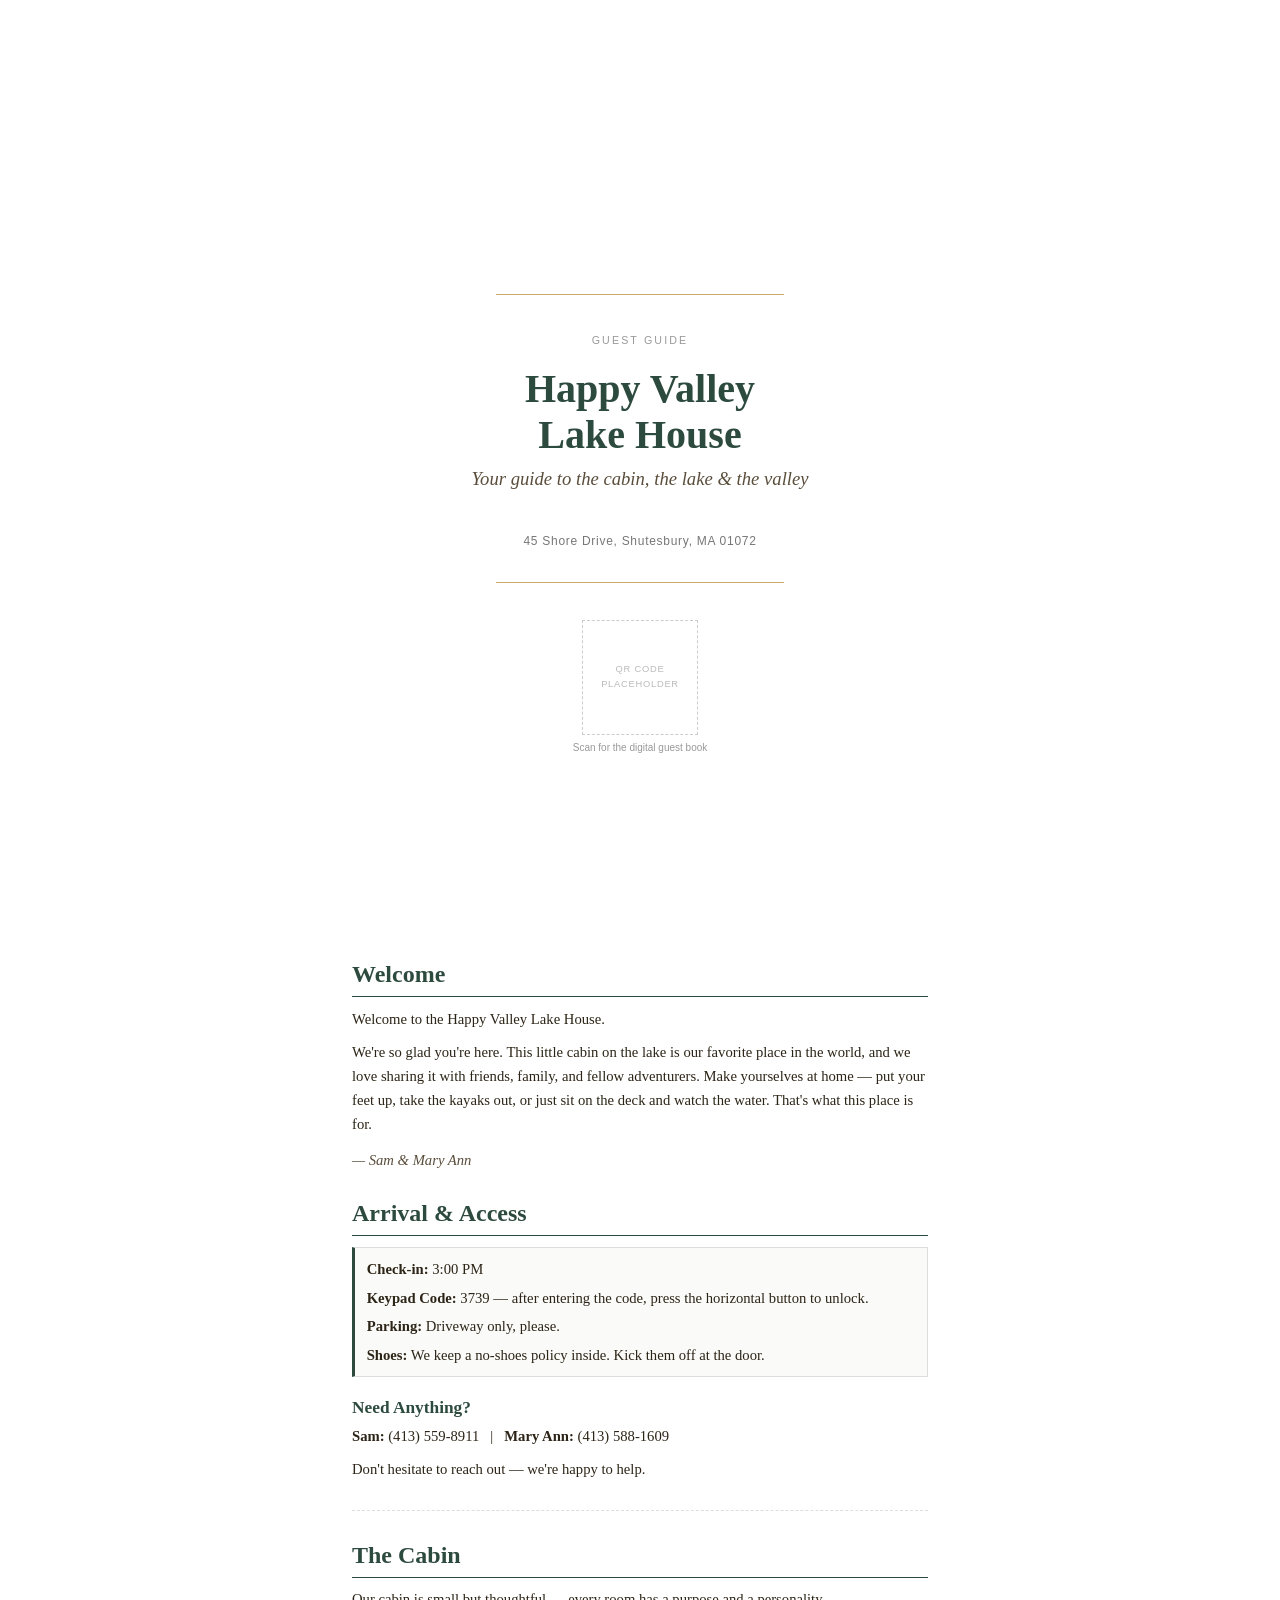
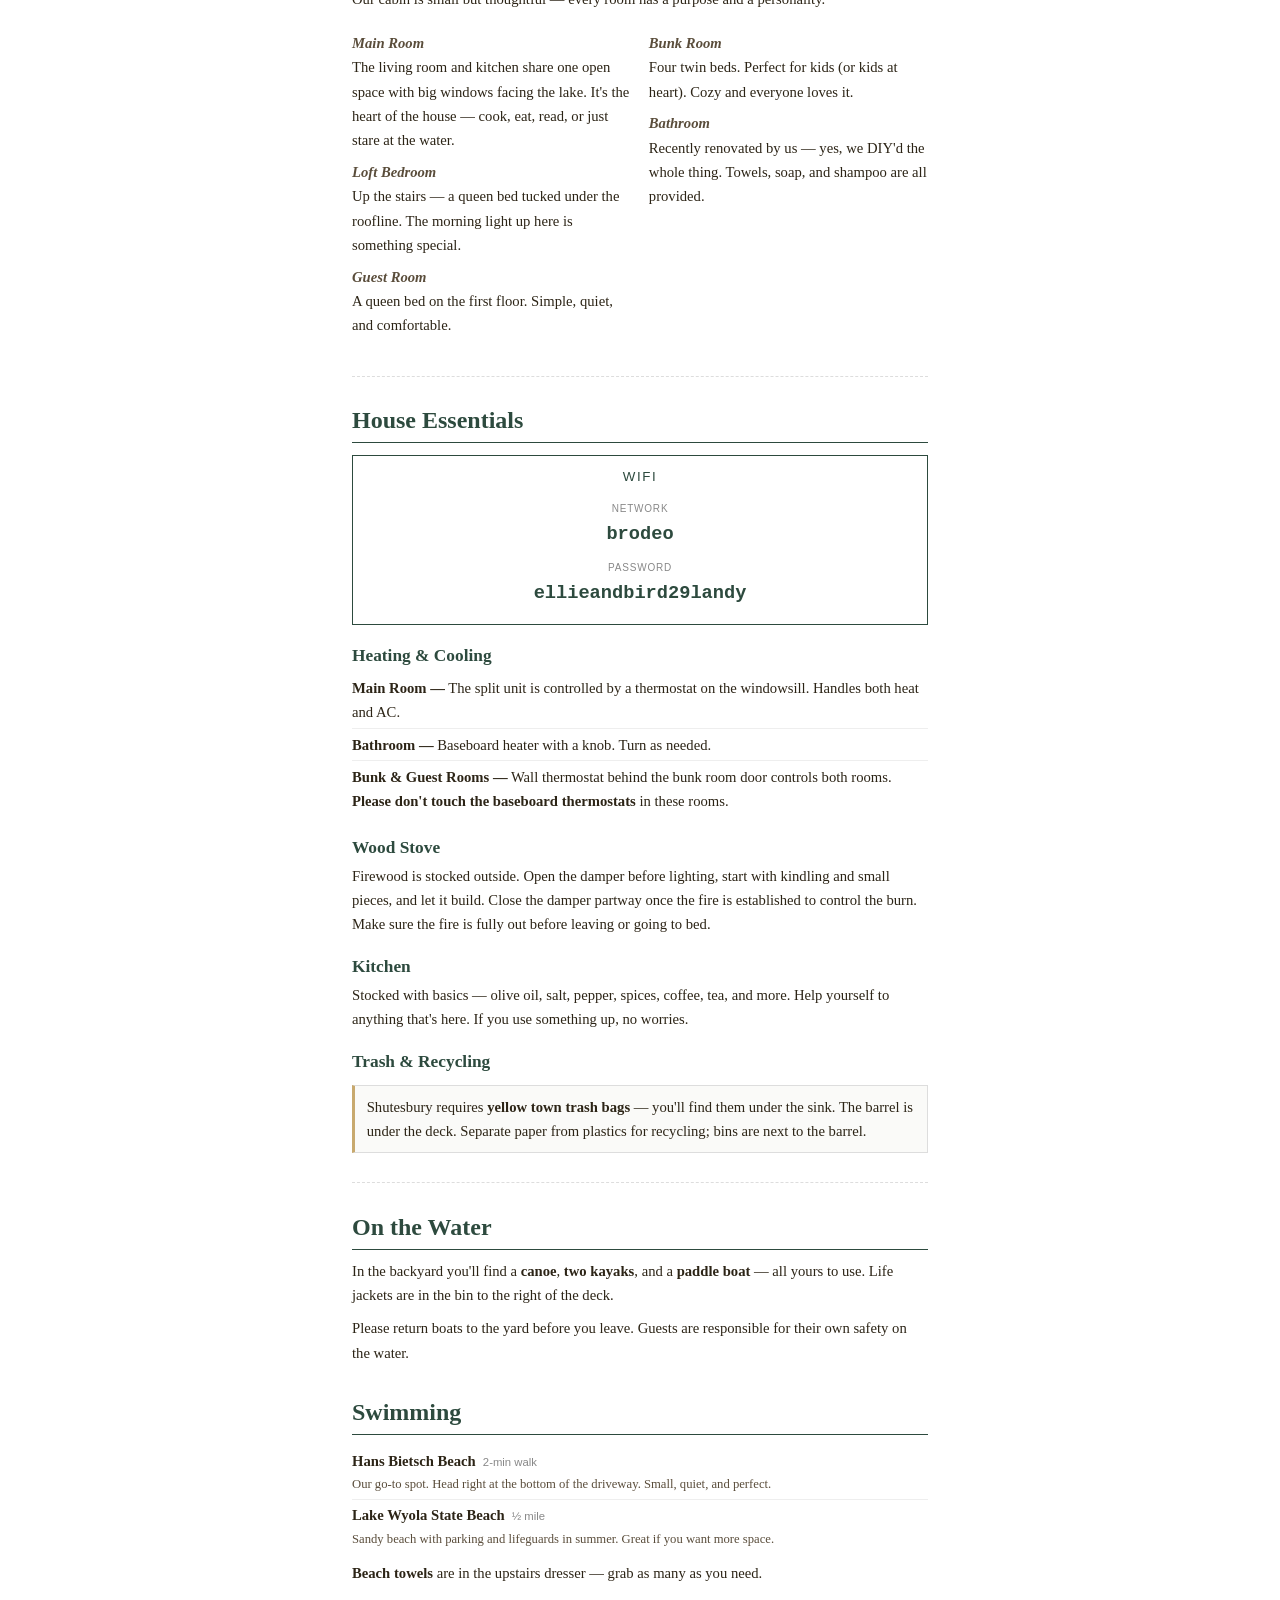
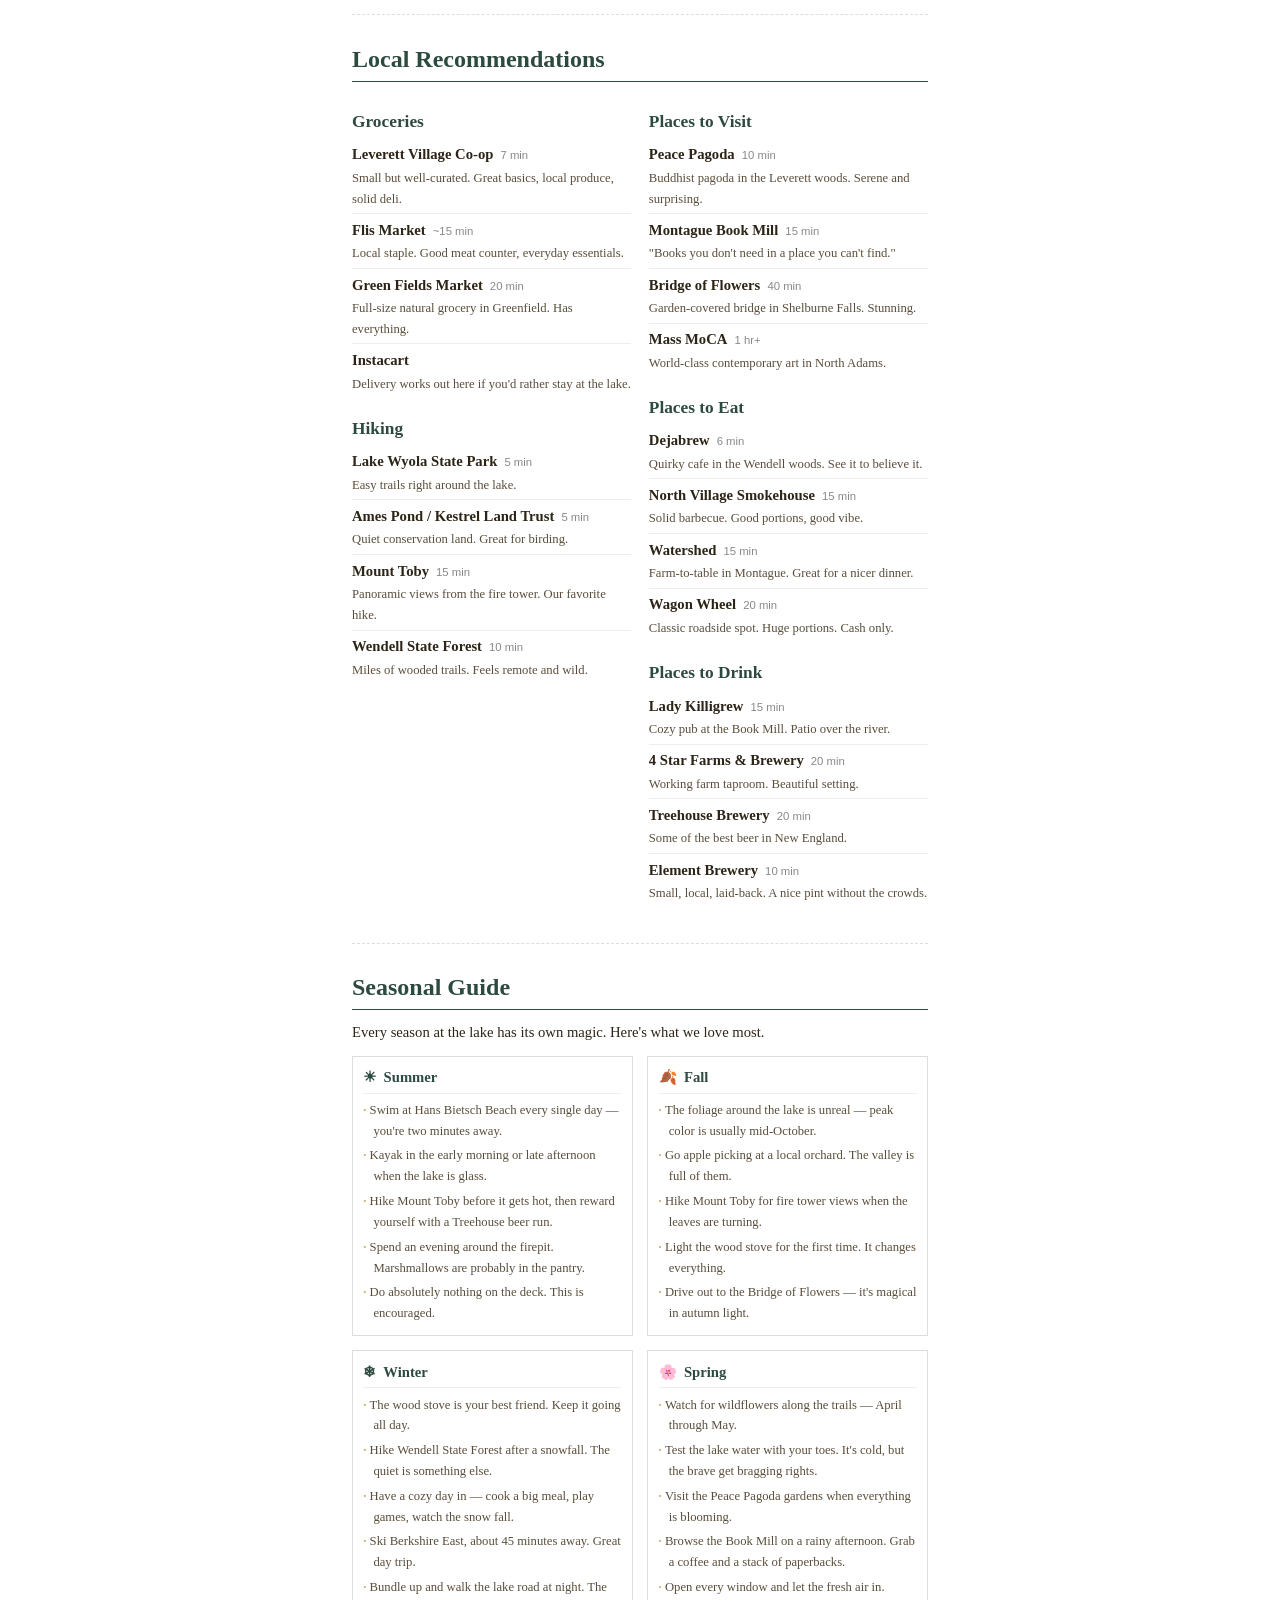
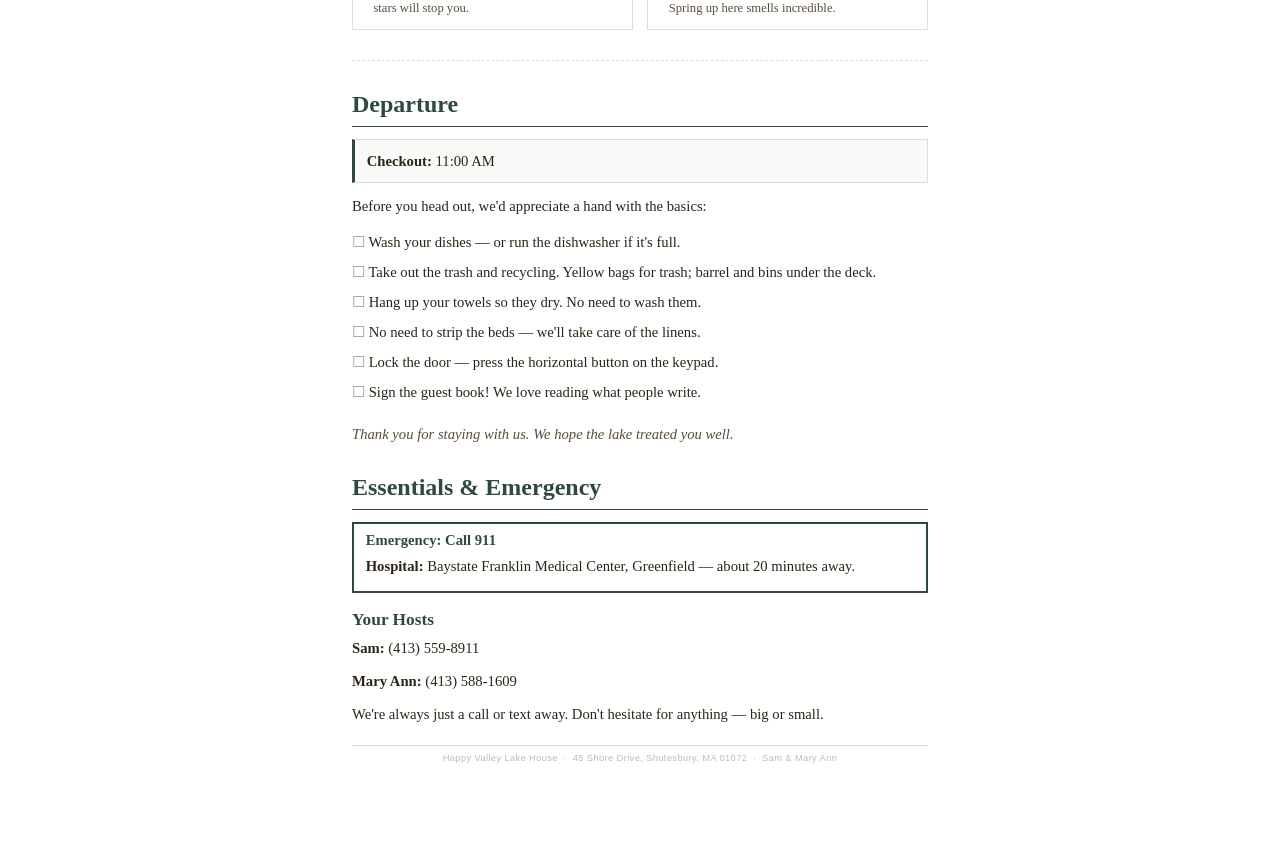
<file: print/guestbook.html>
<!DOCTYPE html>
<html lang="en">
<head>
  <meta charset="UTF-8">
  <meta name="viewport" content="width=device-width, initial-scale=1.0">
  <title>Happy Valley Lake House — Guest Guide</title>
  <style>
    /* ====================================================================
       Print-Optimized Guest Guide — 8.5 × 11 in
       ==================================================================== */

    @page {
      size: 8.5in 11in;
      margin: 0.75in 0.85in;
    }

    /* Reset */
    *, *::before, *::after {
      margin: 0;
      padding: 0;
      box-sizing: border-box;
    }

    /* Base */
    html {
      font-size: 11pt;
      -webkit-print-color-adjust: exact;
      print-color-adjust: exact;
    }

    body {
      font-family: 'Georgia', 'Times New Roman', serif;
      color: #2C2416;
      line-height: 1.65;
      background: #fff;
    }

    /* ---- Typography ---- */
    h1, h2, h3, h4 {
      font-family: 'Georgia', serif;
      color: #2C2416;
      line-height: 1.2;
    }

    h2 {
      font-size: 18pt;
      margin-bottom: 0.4em;
      padding-bottom: 0.3em;
      border-bottom: 1.5px solid #2D4A3E;
      color: #2D4A3E;
    }

    h3 {
      font-size: 13pt;
      margin-top: 1.2em;
      margin-bottom: 0.3em;
      color: #2D4A3E;
    }

    h4 {
      font-size: 11pt;
      font-style: italic;
      margin-top: 0.8em;
      margin-bottom: 0.2em;
      color: #5A4D3B;
    }

    p {
      margin-bottom: 0.6em;
    }

    strong {
      font-weight: 700;
    }

    a {
      color: #2D4A3E;
      text-decoration: none;
    }

    /* ---- Page breaks ---- */
    .page-break {
      page-break-before: always;
    }

    .no-break {
      page-break-inside: avoid;
    }

    /* ---- Cover Page ---- */
    .cover {
      display: flex;
      flex-direction: column;
      align-items: center;
      justify-content: center;
      min-height: 9in;
      text-align: center;
      page-break-after: always;
    }

    .cover__rule-top {
      width: 3in;
      height: 1.5px;
      background: #C8A96E;
      margin-bottom: 2.5em;
    }

    .cover__label {
      font-size: 8pt;
      font-family: 'Helvetica Neue', Arial, sans-serif;
      text-transform: uppercase;
      letter-spacing: 0.2em;
      color: #999;
      margin-bottom: 1.5em;
    }

    .cover__title {
      font-size: 30pt;
      font-weight: 700;
      line-height: 1.15;
      color: #2D4A3E;
      margin-bottom: 0.15em;
    }

    .cover__subtitle {
      font-size: 14pt;
      font-weight: 400;
      font-style: italic;
      color: #5A4D3B;
      margin-bottom: 2em;
    }

    .cover__address {
      font-family: 'Helvetica Neue', Arial, sans-serif;
      font-size: 9pt;
      letter-spacing: 0.06em;
      color: #777;
      margin-bottom: 2.5em;
    }

    .cover__rule-bottom {
      width: 3in;
      height: 1.5px;
      background: #C8A96E;
      margin-bottom: 2.5em;
    }

    .cover__qr {
      width: 1.2in;
      height: 1.2in;
      border: 1.5px dashed #ccc;
      display: flex;
      align-items: center;
      justify-content: center;
      margin-bottom: 0.5em;
      color: #bbb;
      font-family: 'Helvetica Neue', Arial, sans-serif;
      font-size: 7pt;
      text-transform: uppercase;
      letter-spacing: 0.08em;
    }

    .cover__qr-label {
      font-family: 'Helvetica Neue', Arial, sans-serif;
      font-size: 7.5pt;
      color: #999;
    }

    /* ---- Section layout ---- */
    .section {
      margin-bottom: 1.8em;
    }

    .section:first-of-type {
      margin-top: 0;
    }

    /* ---- Info box / callout ---- */
    .info-box {
      border: 1px solid #ddd;
      border-left: 3px solid #2D4A3E;
      padding: 0.6em 0.8em;
      margin: 0.8em 0;
      background: #fafaf8;
      page-break-inside: avoid;
    }

    .info-box--accent {
      border-left-color: #C8A96E;
    }

    .info-box p {
      margin-bottom: 0.3em;
    }

    .info-box p:last-child {
      margin-bottom: 0;
    }

    /* ---- WiFi box ---- */
    .wifi-box {
      border: 1.5px solid #2D4A3E;
      padding: 0.7em 1em;
      margin: 0.8em 0;
      text-align: center;
      page-break-inside: avoid;
    }

    .wifi-box__title {
      font-size: 10pt;
      font-family: 'Helvetica Neue', Arial, sans-serif;
      text-transform: uppercase;
      letter-spacing: 0.12em;
      color: #2D4A3E;
      margin-bottom: 0.5em;
    }

    .wifi-box__field {
      margin-bottom: 0.3em;
    }

    .wifi-box__label {
      font-family: 'Helvetica Neue', Arial, sans-serif;
      font-size: 7.5pt;
      text-transform: uppercase;
      letter-spacing: 0.08em;
      color: #888;
    }

    .wifi-box__value {
      font-family: 'Courier New', monospace;
      font-size: 14pt;
      font-weight: 700;
      color: #2D4A3E;
    }

    /* ---- Two-column layout ---- */
    .two-col {
      display: flex;
      gap: 1.2em;
    }

    .two-col > div {
      flex: 1;
    }

    /* ---- Compact list ---- */
    .rec-list {
      list-style: none;
      margin: 0.4em 0;
    }

    .rec-list li {
      padding: 0.25em 0;
      border-bottom: 0.5px solid #eee;
      page-break-inside: avoid;
    }

    .rec-list li:last-child {
      border-bottom: none;
    }

    .rec-name {
      font-weight: 700;
    }

    .rec-time {
      font-family: 'Helvetica Neue', Arial, sans-serif;
      font-size: 8.5pt;
      color: #888;
      margin-left: 0.3em;
    }

    .rec-desc {
      font-size: 9.5pt;
      color: #5A4D3B;
      display: block;
      margin-top: 0.1em;
    }

    /* ---- Seasonal grid ---- */
    .season-grid {
      display: flex;
      flex-wrap: wrap;
      gap: 1em;
      margin-top: 0.6em;
    }

    .season-block {
      flex: 1 1 45%;
      min-width: 2.8in;
      border: 1px solid #ddd;
      padding: 0.6em 0.7em;
      page-break-inside: avoid;
    }

    .season-block__title {
      font-size: 11pt;
      font-weight: 700;
      color: #2D4A3E;
      margin-bottom: 0.3em;
      padding-bottom: 0.2em;
      border-bottom: 1px solid #eee;
    }

    .season-block ul {
      list-style: none;
      margin: 0;
    }

    .season-block li {
      font-size: 9.5pt;
      color: #5A4D3B;
      padding: 0.15em 0;
      padding-left: 0.8em;
      text-indent: -0.8em;
    }

    .season-block li::before {
      content: '·  ';
      color: #C8A96E;
      font-weight: 700;
    }

    /* ---- Checklist ---- */
    .checklist {
      list-style: none;
      margin: 0.5em 0;
    }

    .checklist li {
      padding: 0.2em 0;
      padding-left: 1.3em;
      text-indent: -1.3em;
    }

    .checklist li::before {
      content: '☐  ';
      color: #999;
    }

    /* ---- Emergency box ---- */
    .emergency-box {
      border: 2px solid #2D4A3E;
      padding: 0.6em 0.8em;
      margin-top: 0.8em;
      page-break-inside: avoid;
    }

    .emergency-box h3 {
      font-size: 11pt;
      margin-bottom: 0.3em;
      margin-top: 0;
    }

    .emergency-box p {
      margin-bottom: 0.25em;
    }

    /* ---- Footer on each page ---- */
    .page-footer {
      margin-top: 2em;
      padding-top: 0.5em;
      border-top: 0.5px solid #ddd;
      font-family: 'Helvetica Neue', Arial, sans-serif;
      font-size: 7pt;
      color: #bbb;
      text-align: center;
      letter-spacing: 0.04em;
    }

    /* ---- Screen-only preview styles ---- */
    @media screen {
      body {
        max-width: 7in;
        margin: 1in auto;
        padding: 0 0.5in;
      }

      .page-break {
        border-top: 1px dashed #ddd;
        padding-top: 2em;
        margin-top: 2em;
      }
    }
  </style>
</head>
<body>

  <!-- ================================================================
       COVER PAGE
       ================================================================ -->
  <div class="cover">
    <div class="cover__rule-top"></div>
    <div class="cover__label">Guest Guide</div>
    <h1 class="cover__title">Happy Valley<br>Lake House</h1>
    <p class="cover__subtitle">Your guide to the cabin, the lake &amp; the valley</p>
    <p class="cover__address">45 Shore Drive, Shutesbury, MA 01072</p>
    <div class="cover__rule-bottom"></div>
    <div class="cover__qr">QR Code<br>Placeholder</div>
    <p class="cover__qr-label">Scan for the digital guest book</p>
  </div>

  <!-- ================================================================
       WELCOME
       ================================================================ -->
  <div class="section">
    <h2>Welcome</h2>
    <p>Welcome to the Happy Valley Lake House.</p>
    <p>We're so glad you're here. This little cabin on the lake is our favorite place in the world, and we love sharing it with friends, family, and fellow adventurers. Make yourselves at home — put your feet up, take the kayaks out, or just sit on the deck and watch the water. That's what this place is for.</p>
    <p style="margin-top: 0.8em; font-style: italic; color: #5A4D3B;">— Sam &amp; Mary Ann</p>
  </div>

  <!-- ================================================================
       ARRIVAL & ACCESS
       ================================================================ -->
  <div class="section">
    <h2>Arrival &amp; Access</h2>

    <div class="info-box">
      <p><strong>Check-in:</strong> 3:00 PM</p>
      <p><strong>Keypad Code:</strong> 3739 — after entering the code, press the horizontal button to unlock.</p>
      <p><strong>Parking:</strong> Driveway only, please.</p>
      <p><strong>Shoes:</strong> We keep a no-shoes policy inside. Kick them off at the door.</p>
    </div>

    <h3>Need Anything?</h3>
    <p><strong>Sam:</strong> (413) 559-8911 &nbsp;&nbsp;|&nbsp;&nbsp; <strong>Mary Ann:</strong> (413) 588-1609</p>
    <p>Don't hesitate to reach out — we're happy to help.</p>
  </div>

  <!-- ================================================================
       THE CABIN
       ================================================================ -->
  <div class="page-break section">
    <h2>The Cabin</h2>
    <p>Our cabin is small but thoughtful — every room has a purpose and a personality.</p>

    <div class="two-col" style="margin-top: 0.8em;">
      <div>
        <h4>Main Room</h4>
        <p>The living room and kitchen share one open space with big windows facing the lake. It's the heart of the house — cook, eat, read, or just stare at the water.</p>

        <h4>Loft Bedroom</h4>
        <p>Up the stairs — a queen bed tucked under the roofline. The morning light up here is something special.</p>

        <h4>Guest Room</h4>
        <p>A queen bed on the first floor. Simple, quiet, and comfortable.</p>
      </div>
      <div>
        <h4>Bunk Room</h4>
        <p>Four twin beds. Perfect for kids (or kids at heart). Cozy and everyone loves it.</p>

        <h4>Bathroom</h4>
        <p>Recently renovated by us — yes, we DIY'd the whole thing. Towels, soap, and shampoo are all provided.</p>
      </div>
    </div>
  </div>

  <!-- ================================================================
       HOUSE ESSENTIALS
       ================================================================ -->
  <div class="page-break section">
    <h2>House Essentials</h2>

    <div class="wifi-box no-break">
      <div class="wifi-box__title">WiFi</div>
      <div class="wifi-box__field">
        <span class="wifi-box__label">Network</span><br>
        <span class="wifi-box__value">brodeo</span>
      </div>
      <div class="wifi-box__field">
        <span class="wifi-box__label">Password</span><br>
        <span class="wifi-box__value">ellieandbird29landy</span>
      </div>
    </div>

    <h3>Heating &amp; Cooling</h3>
    <ul class="rec-list">
      <li><span class="rec-name">Main Room —</span> The split unit is controlled by a thermostat on the windowsill. Handles both heat and AC.</li>
      <li><span class="rec-name">Bathroom —</span> Baseboard heater with a knob. Turn as needed.</li>
      <li><span class="rec-name">Bunk &amp; Guest Rooms —</span> Wall thermostat behind the bunk room door controls both rooms. <strong>Please don't touch the baseboard thermostats</strong> in these rooms.</li>
    </ul>

    <h3>Wood Stove</h3>
    <p>Firewood is stocked outside. Open the damper before lighting, start with kindling and small pieces, and let it build. Close the damper partway once the fire is established to control the burn. Make sure the fire is fully out before leaving or going to bed.</p>

    <h3>Kitchen</h3>
    <p>Stocked with basics — olive oil, salt, pepper, spices, coffee, tea, and more. Help yourself to anything that's here. If you use something up, no worries.</p>

    <h3>Trash &amp; Recycling</h3>
    <div class="info-box info-box--accent">
      <p>Shutesbury requires <strong>yellow town trash bags</strong> — you'll find them under the sink. The barrel is under the deck. Separate paper from plastics for recycling; bins are next to the barrel.</p>
    </div>
  </div>

  <!-- ================================================================
       ON THE WATER & SWIMMING
       ================================================================ -->
  <div class="page-break section">
    <h2>On the Water</h2>
    <p>In the backyard you'll find a <strong>canoe</strong>, <strong>two kayaks</strong>, and a <strong>paddle boat</strong> — all yours to use. Life jackets are in the bin to the right of the deck.</p>
    <p>Please return boats to the yard before you leave. Guests are responsible for their own safety on the water.</p>

    <h2 style="margin-top: 1.4em;">Swimming</h2>
    <ul class="rec-list">
      <li>
        <span class="rec-name">Hans Bietsch Beach</span> <span class="rec-time">2-min walk</span>
        <span class="rec-desc">Our go-to spot. Head right at the bottom of the driveway. Small, quiet, and perfect.</span>
      </li>
      <li>
        <span class="rec-name">Lake Wyola State Beach</span> <span class="rec-time">½ mile</span>
        <span class="rec-desc">Sandy beach with parking and lifeguards in summer. Great if you want more space.</span>
      </li>
    </ul>
    <p style="margin-top: 0.5em;"><strong>Beach towels</strong> are in the upstairs dresser — grab as many as you need.</p>
  </div>

  <!-- ================================================================
       LOCAL RECOMMENDATIONS
       ================================================================ -->
  <div class="page-break section">
    <h2>Local Recommendations</h2>

    <div class="two-col">
      <div>
        <h3>Groceries</h3>
        <ul class="rec-list">
          <li>
            <span class="rec-name">Leverett Village Co-op</span> <span class="rec-time">7 min</span>
            <span class="rec-desc">Small but well-curated. Great basics, local produce, solid deli.</span>
          </li>
          <li>
            <span class="rec-name">Flis Market</span> <span class="rec-time">~15 min</span>
            <span class="rec-desc">Local staple. Good meat counter, everyday essentials.</span>
          </li>
          <li>
            <span class="rec-name">Green Fields Market</span> <span class="rec-time">20 min</span>
            <span class="rec-desc">Full-size natural grocery in Greenfield. Has everything.</span>
          </li>
          <li>
            <span class="rec-name">Instacart</span>
            <span class="rec-desc">Delivery works out here if you'd rather stay at the lake.</span>
          </li>
        </ul>

        <h3>Hiking</h3>
        <ul class="rec-list">
          <li>
            <span class="rec-name">Lake Wyola State Park</span> <span class="rec-time">5 min</span>
            <span class="rec-desc">Easy trails right around the lake.</span>
          </li>
          <li>
            <span class="rec-name">Ames Pond / Kestrel Land Trust</span> <span class="rec-time">5 min</span>
            <span class="rec-desc">Quiet conservation land. Great for birding.</span>
          </li>
          <li>
            <span class="rec-name">Mount Toby</span> <span class="rec-time">15 min</span>
            <span class="rec-desc">Panoramic views from the fire tower. Our favorite hike.</span>
          </li>
          <li>
            <span class="rec-name">Wendell State Forest</span> <span class="rec-time">10 min</span>
            <span class="rec-desc">Miles of wooded trails. Feels remote and wild.</span>
          </li>
        </ul>
      </div>

      <div>
        <h3>Places to Visit</h3>
        <ul class="rec-list">
          <li>
            <span class="rec-name">Peace Pagoda</span> <span class="rec-time">10 min</span>
            <span class="rec-desc">Buddhist pagoda in the Leverett woods. Serene and surprising.</span>
          </li>
          <li>
            <span class="rec-name">Montague Book Mill</span> <span class="rec-time">15 min</span>
            <span class="rec-desc">"Books you don't need in a place you can't find."</span>
          </li>
          <li>
            <span class="rec-name">Bridge of Flowers</span> <span class="rec-time">40 min</span>
            <span class="rec-desc">Garden-covered bridge in Shelburne Falls. Stunning.</span>
          </li>
          <li>
            <span class="rec-name">Mass MoCA</span> <span class="rec-time">1 hr+</span>
            <span class="rec-desc">World-class contemporary art in North Adams.</span>
          </li>
        </ul>

        <h3>Places to Eat</h3>
        <ul class="rec-list">
          <li>
            <span class="rec-name">Dejabrew</span> <span class="rec-time">6 min</span>
            <span class="rec-desc">Quirky cafe in the Wendell woods. See it to believe it.</span>
          </li>
          <li>
            <span class="rec-name">North Village Smokehouse</span> <span class="rec-time">15 min</span>
            <span class="rec-desc">Solid barbecue. Good portions, good vibe.</span>
          </li>
          <li>
            <span class="rec-name">Watershed</span> <span class="rec-time">15 min</span>
            <span class="rec-desc">Farm-to-table in Montague. Great for a nicer dinner.</span>
          </li>
          <li>
            <span class="rec-name">Wagon Wheel</span> <span class="rec-time">20 min</span>
            <span class="rec-desc">Classic roadside spot. Huge portions. Cash only.</span>
          </li>
        </ul>

        <h3>Places to Drink</h3>
        <ul class="rec-list">
          <li>
            <span class="rec-name">Lady Killigrew</span> <span class="rec-time">15 min</span>
            <span class="rec-desc">Cozy pub at the Book Mill. Patio over the river.</span>
          </li>
          <li>
            <span class="rec-name">4 Star Farms &amp; Brewery</span> <span class="rec-time">20 min</span>
            <span class="rec-desc">Working farm taproom. Beautiful setting.</span>
          </li>
          <li>
            <span class="rec-name">Treehouse Brewery</span> <span class="rec-time">20 min</span>
            <span class="rec-desc">Some of the best beer in New England.</span>
          </li>
          <li>
            <span class="rec-name">Element Brewery</span> <span class="rec-time">10 min</span>
            <span class="rec-desc">Small, local, laid-back. A nice pint without the crowds.</span>
          </li>
        </ul>
      </div>
    </div>
  </div>

  <!-- ================================================================
       SEASONAL GUIDE
       ================================================================ -->
  <div class="page-break section">
    <h2>Seasonal Guide</h2>
    <p style="margin-bottom: 0.8em;">Every season at the lake has its own magic. Here's what we love most.</p>

    <div class="season-grid">
      <div class="season-block">
        <div class="season-block__title">☀&ensp;Summer</div>
        <ul>
          <li>Swim at Hans Bietsch Beach every single day — you're two minutes away.</li>
          <li>Kayak in the early morning or late afternoon when the lake is glass.</li>
          <li>Hike Mount Toby before it gets hot, then reward yourself with a Treehouse beer run.</li>
          <li>Spend an evening around the firepit. Marshmallows are probably in the pantry.</li>
          <li>Do absolutely nothing on the deck. This is encouraged.</li>
        </ul>
      </div>

      <div class="season-block">
        <div class="season-block__title">🍂&ensp;Fall</div>
        <ul>
          <li>The foliage around the lake is unreal — peak color is usually mid-October.</li>
          <li>Go apple picking at a local orchard. The valley is full of them.</li>
          <li>Hike Mount Toby for fire tower views when the leaves are turning.</li>
          <li>Light the wood stove for the first time. It changes everything.</li>
          <li>Drive out to the Bridge of Flowers — it's magical in autumn light.</li>
        </ul>
      </div>

      <div class="season-block">
        <div class="season-block__title">❄&ensp;Winter</div>
        <ul>
          <li>The wood stove is your best friend. Keep it going all day.</li>
          <li>Hike Wendell State Forest after a snowfall. The quiet is something else.</li>
          <li>Have a cozy day in — cook a big meal, play games, watch the snow fall.</li>
          <li>Ski Berkshire East, about 45 minutes away. Great day trip.</li>
          <li>Bundle up and walk the lake road at night. The stars will stop you.</li>
        </ul>
      </div>

      <div class="season-block">
        <div class="season-block__title">🌸&ensp;Spring</div>
        <ul>
          <li>Watch for wildflowers along the trails — April through May.</li>
          <li>Test the lake water with your toes. It's cold, but the brave get bragging rights.</li>
          <li>Visit the Peace Pagoda gardens when everything is blooming.</li>
          <li>Browse the Book Mill on a rainy afternoon. Grab a coffee and a stack of paperbacks.</li>
          <li>Open every window and let the fresh air in. Spring up here smells incredible.</li>
        </ul>
      </div>
    </div>
  </div>

  <!-- ================================================================
       DEPARTURE
       ================================================================ -->
  <div class="page-break section">
    <h2>Departure</h2>

    <div class="info-box">
      <p><strong>Checkout:</strong> 11:00 AM</p>
    </div>

    <p style="margin-top: 0.6em;">Before you head out, we'd appreciate a hand with the basics:</p>

    <ul class="checklist">
      <li>Wash your dishes — or run the dishwasher if it's full.</li>
      <li>Take out the trash and recycling. Yellow bags for trash; barrel and bins under the deck.</li>
      <li>Hang up your towels so they dry. No need to wash them.</li>
      <li>No need to strip the beds — we'll take care of the linens.</li>
      <li>Lock the door — press the horizontal button on the keypad.</li>
      <li>Sign the guest book! We love reading what people write.</li>
    </ul>

    <p style="margin-top: 1em; font-style: italic; color: #5A4D3B;">Thank you for staying with us. We hope the lake treated you well.</p>
  </div>

  <!-- ================================================================
       ESSENTIALS & EMERGENCY
       ================================================================ -->
  <div class="section">
    <h2>Essentials &amp; Emergency</h2>

    <div class="emergency-box">
      <h3>Emergency: Call 911</h3>
      <p><strong>Hospital:</strong> Baystate Franklin Medical Center, Greenfield — about 20 minutes away.</p>
    </div>

    <h3 style="margin-top: 1em;">Your Hosts</h3>
    <p><strong>Sam:</strong> (413) 559-8911</p>
    <p><strong>Mary Ann:</strong> (413) 588-1609</p>
    <p style="margin-top: 0.4em;">We're always just a call or text away. Don't hesitate for anything — big or small.</p>

    <div class="page-footer">
      Happy Valley Lake House &nbsp;·&nbsp; 45 Shore Drive, Shutesbury, MA 01072 &nbsp;·&nbsp; Sam &amp; Mary Ann
    </div>
  </div>

</body>
</html>
</file>
